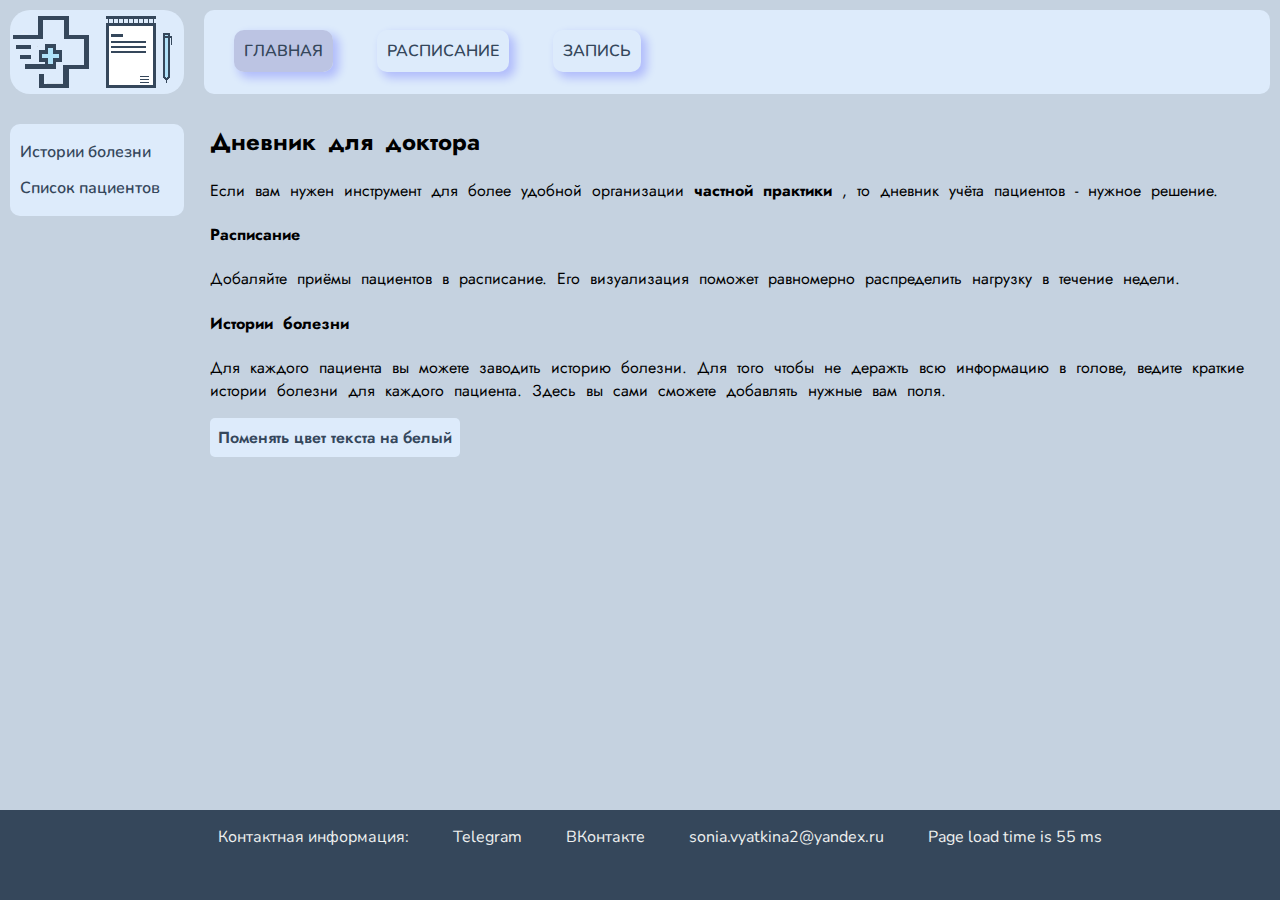
<file: index.html>
<!DOCTYPE html>

<html lang="ru">

<head>
    <meta charset="UTF-8">
    <meta name="keywords" content="дневник, журнал, врачебный, учёт, пацинетов">
    <meta name="viewport" content="width=device-width, initial-scale=1">
    <title>Дневник пациентов</title>
    <link rel="stylesheet" type="text/css" href="styles/style.css">
    <link href="https://fonts.googleapis.com/css2?family=Jost:wght@300&family=Nunito:wght@200&display=swap" rel="stylesheet">
    <script src="scripts/change_text_color.js"></script>
    <script src="scripts/page_load_time.js"></script>
    <script src="scripts/highlight_current_location.js"></script>
</head>

<body class="bodyContent">
<div class="wrapper">
    <header class="main-page">
        <img id="img" src="images/logo.png" alt="logotype" class="logo">
        <div class="dropdown">
            <button class="dropbtn">Меню</button>
            <div class="dropdown-content">
                <a href="index.html" class="header-formatted">Главная</a>
                <a href="pages/schedule.html" class="header-formatted">Расписание</a>
                <a href="pages/make_an_appointment.html" class="header-formatted">Запись</a>
            </div>
        </div>
        <div class="dropdown">
            <button class="dropbtn">Пациенты</button>
            <div class="dropdown-content">
                <a href="pages/anamnez.html" class="header-formatted">Истории болезни</a>
                <a href="pages/patient_list.html" class="header-formatted">Список пациентов</a>
            </div>
        </div>
        <nav class="main-page">
            <ul class="header-nav-main-page">
                <li class="header_nav_item">
                    <a href="index.html" class="header-formatted">Главная</a>
                </li>
                <li class="header_nav_item">
                    <a href="pages/schedule.html" class="header-formatted">Расписание</a>
                </li>
                <li class="header_nav_item">
                    <a href="pages/make_an_appointment.html" class="header-formatted">Запись</a>
                </li>
            </ul>
        </nav>
    </header>
    <main>
        <aside class="menu">
            <ul class="aside-menu-formatted">
                <li>
                    <a href="pages/anamnez.html" class="aside-menu-formatted">Истории болезни</a>
                </li>
                <li>
                    <a href="pages/patient_list.html" class="aside-menu-formatted">Список пациентов</a>
                </li>
            </ul>
        </aside>
        <div class="main-content">
            <article>
                <section>
                    <h2> Дневник для доктора</h2>
                    <p>
                    Если вам нужен инструмент для более удобной организации <strong>частной практики </strong> ,
                    то дневник учёта пациентов - нужное решение.
                    </p>
                </section>

                <section>
                    <h4>Расписание</h4>
                    <p>
                    Добаляйте приёмы пациентов в расписание.
                    Его визуализация поможет равномерно распределить нагрузку в течение недели.
                    </p>
                </section>

                <section>
                    <h4>Истории болезни</h4>
                    <p id="aligned-text">
                    Для каждого пациента вы можете заводить историю болезни.
                    Для того чтобы не деражть всю информацию в голове, ведите краткие истории болезни для каждого пациента.
                    Здесь вы сами сможете добавлять нужные вам поля. <br>
                    </p>
                    <button id='change-button' onclick=changeTextColor()>Поменять цвет текста на белый</button>
                </section>
            </article>
        </div>
    </main>
    <footer class="bottom-page">
        <ul id="footer_link_list">
            <li class="footer-item">
                <span>Контактная информация: </span>
            </li>
            <li class="footer-item">
                <a href="https://t.me/rorpo99" class="footer-formatted" target="_blank">Telegram</a>
            </li>
            <li class="footer-item">
                <a href="https://vk.com/rorpo99" class="footer-formatted" target="_blank">ВКонтакте</a>
            </li>
            <li class="footer-item">
                sonia.vyatkina2@yandex.ru
            </li>
        </ul>
    </footer>
</div>
</body>
</html>
</file>
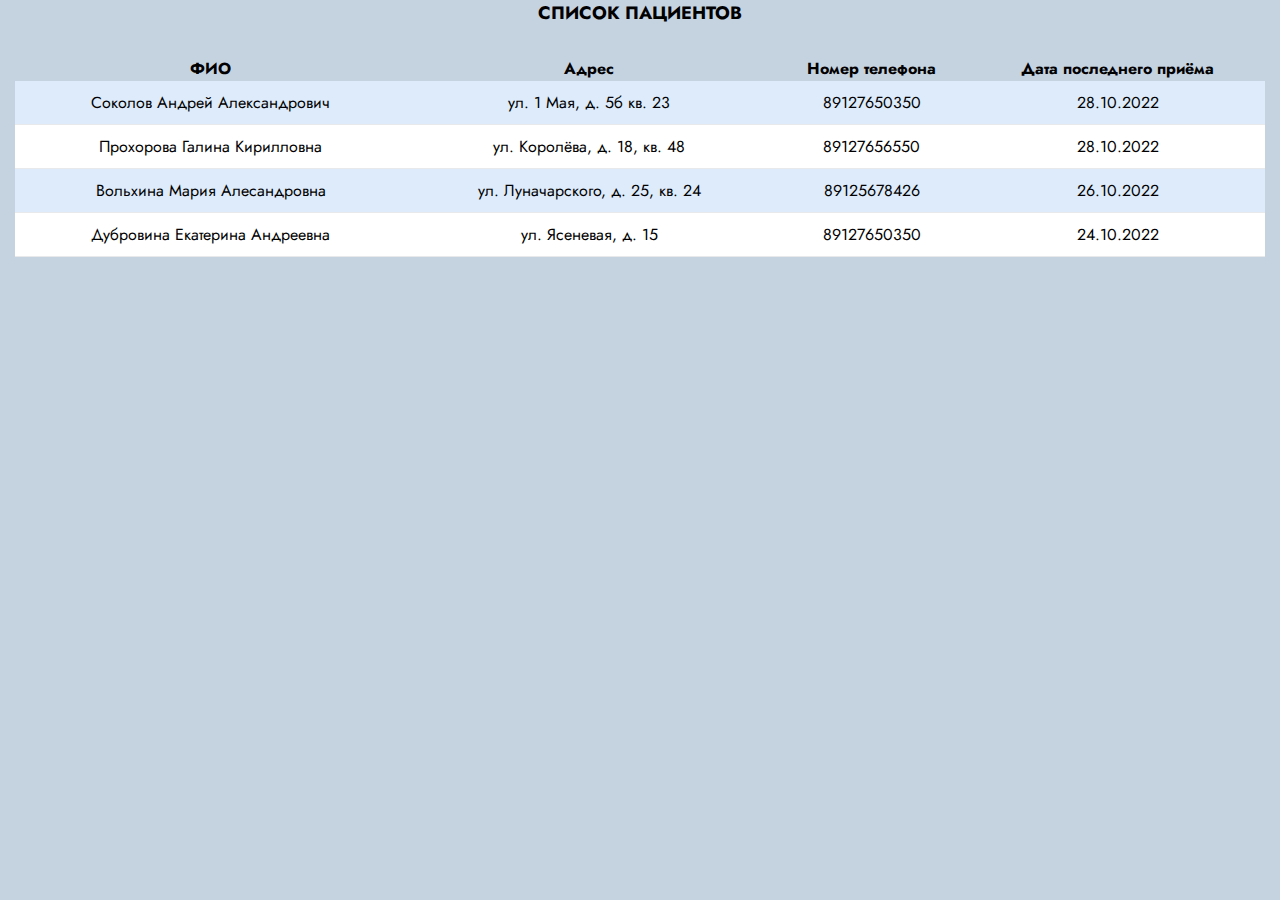
<file: patient_list.html>
<!DOCTYPE html>
<html lang="ru">
<head>
    <meta charset="UTF-8">
    <meta name="viewport" content="width=device-width, initial-scale=1">
    <title>Список пациентов</title>
    <link rel="stylesheet" type="text/css" href="styles/style.css">
    <link rel="stylesheet" type="text/css" href="styles/table_style.css">

    <link href="https://fonts.googleapis.com/css2?family=Jost:wght@300&family=Nunito:wght@200&display=swap" rel="stylesheet">
</head>

<body>
<header>

</header>
<main class="container">
    <table>
        <caption>Список пациентов</caption>
        <thead>
        <tr>
            <th>ФИО</th>
            <th>Адрес</th>
            <th>Номер телефона</th>
            <th>Дата последнего приёма</th>
        </tr>
        </thead>
        <tbody>
        <tr>
            <td data-label="ФИО">Соколов Андрей Александрович</td>
            <td data-label="Адрес">ул. 1 Мая, д. 5б кв. 23</td>
            <td data-label="Номер телефона"> 89127650350</td>
            <td data-label="Дата последнего приёма">28.10.2022</td>
        </tr>
        <tr>
            <td data-label="ФИО">Прохорова Галина Кирилловна</td>
            <td data-label="Адрес">ул. Королёва, д. 18, кв. 48</td>
            <td data-label="Номер телефона">89127656550</td>
            <td data-label="Дата последнего приёма">28.10.2022</td>
        </tr>
        <tr>
            <td data-label="ФИО">Вольхина Мария Алесандровна</td>
            <td data-label="Адрес">ул. Луначарского, д. 25, кв. 24</td>
            <td data-label="Номер телефона">89125678426</td>
            <td data-label="Дата последнего приёма">26.10.2022</td>
        </tr>
        <tr>
            <td data-label="ФИО">Дубровина Екатерина Андреевна</td>
            <td data-label="Адрес">ул. Ясеневая, д. 15</td>
            <td data-label="Номер телефона">89127650350</td>
            <td data-label="Дата последнего приёма">24.10.2022</td>
        </tr>
        </tbody>
    </table>
</main>
</body>
</html>
</file>
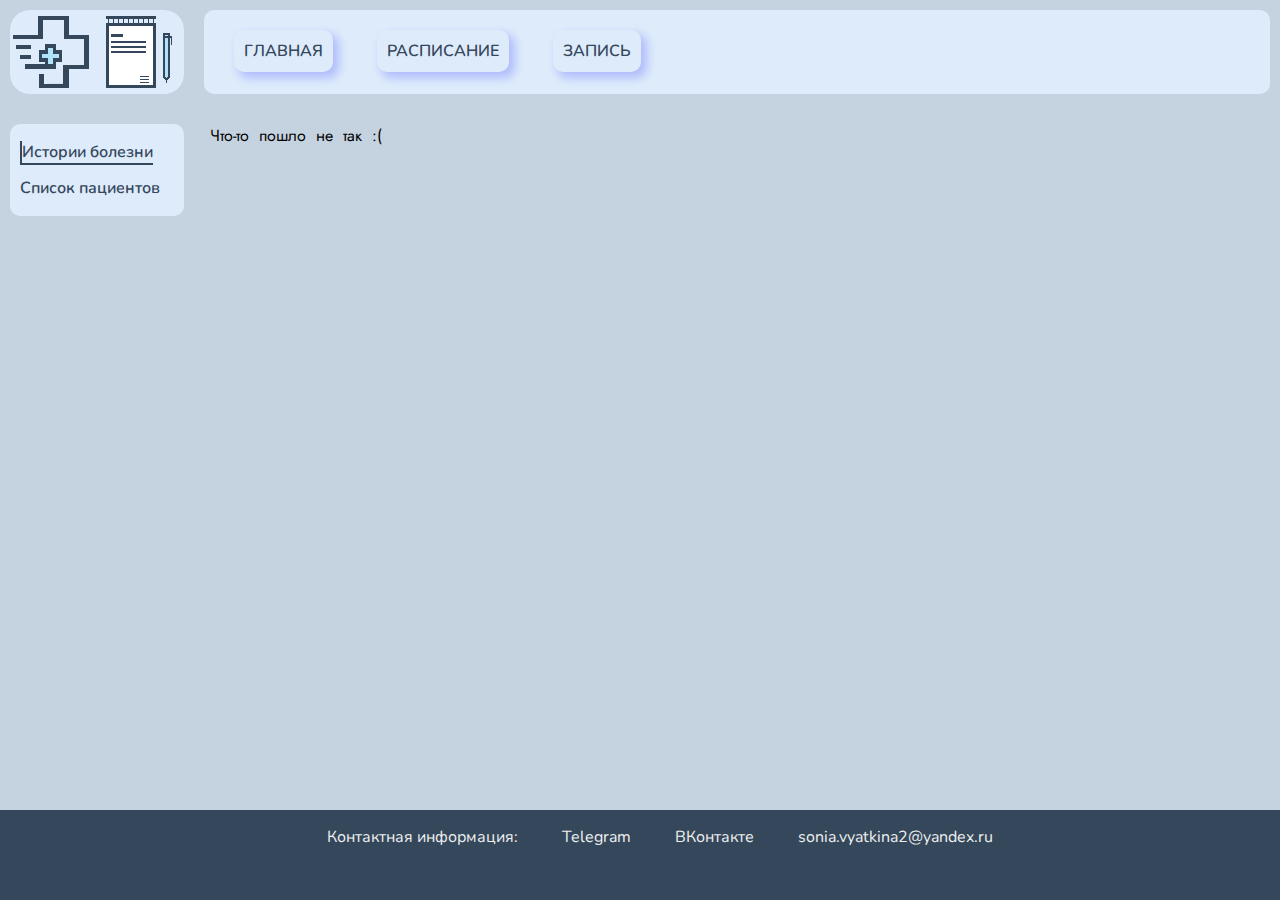
<file: pages/anamnez.html>
<!DOCTYPE html>

<html lang="ru">

<head>
  <meta charset="UTF-8">
  <meta name="keywords" content="дневник, журнал, врачебный, учёт, пацинетов">
  <meta name="viewport" content="width=device-width, initial-scale=1">
  <title>Дневник пациентов</title>
  <link rel="stylesheet" type="text/css" href="../styles/style.css">
  <link rel="stylesheet" type="text/css" href="../styles/anamnez.css">
  <link href="https://fonts.googleapis.com/css2?family=Jost:wght@300&family=Nunito:wght@200&display=swap" rel="stylesheet">
  <script src="../scripts/change_text_color.js"></script>
  <script src="../scripts/highlight_current_location.js"></script>

</head>

<body>
<div class="wrapper">
  <header class="main-page">
    <img id="img" src="../images/logo.png" alt="logotype" class="logo">
    <div class="dropdown">
      <button class="dropbtn">Меню</button>
      <div class="dropdown-content">
        <a href="../index.html" class="header-formatted">Главная</a>
        <a href="schedule.html" class="header-formatted">Расписание</a>
        <a href="make_an_appointment.html" class="header-formatted">Запись</a>
      </div>
    </div>
    <div class="dropdown">
      <button class="dropbtn">Пациенты</button>
      <div class="dropdown-content">
        <a href="anamnez.html" class="header-formatted">Истории болезни</a>
        <a href="patient_list.html" class="header-formatted">Список пациентов</a>
      </div>
    </div>
    <nav class="main-page">
      <ul class="header-nav-main-page">
        <li class="header_nav_item">
          <a href="../index.html" class="header-formatted">Главная</a>
        </li>
        <li class="header_nav_item">
          <a href="schedule.html" class="header-formatted">Расписание</a>
        </li>
        <li class="header_nav_item">
          <a href="make_an_appointment.html" class="header-formatted">Запись</a>
        </li>
      </ul>
    </nav>
  </header>
  <main>
    <aside class="menu">
      <ul class="aside-menu-formatted">
        <li>
          <a href="anamnez.html" class="aside-menu-formatted">Истории болезни</a>
        </li>
        <li>
          <a href="patient_list.html" class="aside-menu-formatted">Список пациентов</a>
        </li>
      </ul>
    </aside>
    <div class="main-content">
        <div id="anamnez-list">
          <template id="posts">
            <div class="post-container">
              <div id="user-and-title-container">
                <span class="post-user">${item.id}</span>
                <span class="post-title">${item.title}</span>
              </div>
              <p class="post-body">${item.body}</p>
            </div>
          </template>
        </div>
    </div>
  </main>
  <footer class="bottom-page">
    <ul>
      <li class="footer-item">
        <span>Контактная информация: </span>
      </li>
      <li class="footer-item">
        <a href="https://t.me/rorpo99" class="footer-formatted" target="_blank">Telegram</a>
      </li>
      <li class="footer-item">
        <a href="https://vk.com/rorpo99" class="footer-formatted" target="_blank">ВКонтакте</a>
      </li>
      <li class="footer-item">
        sonia.vyatkina2@yandex.ru
      </li>
    </ul>
    <script src="../scripts/anamnez.js"></script>
  </footer>
</div>
</body>
</html>
</file>
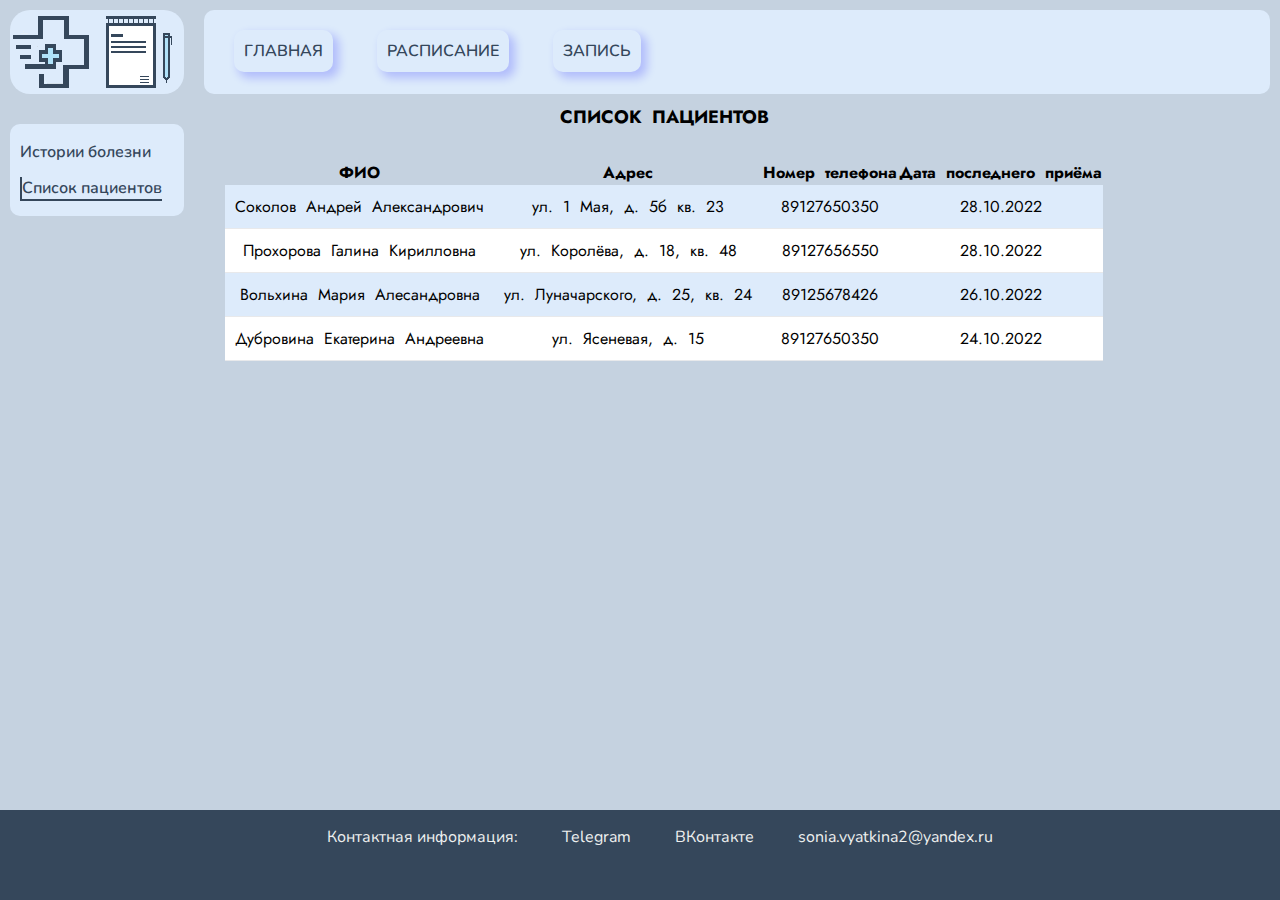
<file: pages/patient_list.html>
<!DOCTYPE html>
<html lang="ru">
<head>
    <meta charset="UTF-8">
    <meta name="viewport" content="width=device-width, initial-scale=1">
    <title>Список пациентов</title>
    <link rel="stylesheet" type="text/css" href="../styles/style.css">
    <link rel="stylesheet" type="text/css" href="../styles/table_style.css">
    <link href="https://fonts.googleapis.com/css2?family=Jost:wght@300&family=Nunito:wght@200&display=swap" rel="stylesheet">
    <script src="../scripts/change_text_color.js"></script>
    <script src="../scripts/highlight_current_location.js"></script>
</head>

<body class="bodyContent">
<div class="wrapper">
    <header class="main-page">
        <img id="img" src="../images/logo.png" alt="logotype" class="logo">
        <div class="dropdown">
            <button class="dropbtn">Меню</button>
            <div class="dropdown-content">
                <a href="../index.html" class="header-formatted">Главная</a>
                <a href="schedule.html" class="header-formatted">Расписание</a>
                <a href="make_an_appointment.html" class="header-formatted">Запись</a>
            </div>
        </div>
        <div class="dropdown">
            <button class="dropbtn">Пациенты</button>
            <div class="dropdown-content">
                <a href="anamnez.html" class="header-formatted">Истории болезни</a>
                <a href="patient_list.html" class="header-formatted">Список пациентов</a>
            </div>
        </div>
        <nav class="main-page">
            <ul class="header-nav-main-page">
                <li class="header_nav_item">
                    <a href="../index.html" class="header-formatted">Главная</a>
                </li>
                <li class="header_nav_item">
                    <a href="schedule.html" class="header-formatted">Расписание</a>
                </li>
                <li class="header_nav_item">
                    <a href="make_an_appointment.html" class="header-formatted">Запись</a>
                </li>
            </ul>
        </nav>
    </header>
    <main>
        <aside class="menu">
            <ul class="aside-menu-formatted">
                <li>
                    <a href="anamnez.html" class="aside-menu-formatted">Истории болезни</a>
                </li>
                <li>
                    <a href="patient_list.html" class="aside-menu-formatted">Список пациентов</a>
                </li>
            </ul>
        </aside>
        <div class="main-content">
            <div class="container">
                <table>
                    <caption>Список пациентов</caption>
                    <thead>
                    <tr>
                        <th>ФИО</th>
                        <th>Адрес</th>
                        <th>Номер телефона</th>
                        <th>Дата последнего приёма</th>
                    </tr>
                    </thead>
                    <tbody>
                    <tr>
                        <td data-label="ФИО">Соколов Андрей Александрович</td>
                        <td data-label="Адрес">ул. 1 Мая, д. 5б кв. 23</td>
                        <td data-label="Номер телефона"> 89127650350</td>
                        <td data-label="Дата последнего приёма">28.10.2022</td>
                    </tr>
                    <tr>
                        <td data-label="ФИО">Прохорова Галина Кирилловна</td>
                        <td data-label="Адрес">ул. Королёва, д. 18, кв. 48</td>
                        <td data-label="Номер телефона">89127656550</td>
                        <td data-label="Дата последнего приёма">28.10.2022</td>
                    </tr>
                    <tr>
                        <td data-label="ФИО">Вольхина Мария Алесандровна</td>
                        <td data-label="Адрес">ул. Луначарского, д. 25, кв. 24</td>
                        <td data-label="Номер телефона">89125678426</td>
                        <td data-label="Дата последнего приёма">26.10.2022</td>
                    </tr>
                    <tr>
                        <td data-label="ФИО">Дубровина Екатерина Андреевна</td>
                        <td data-label="Адрес">ул. Ясеневая, д. 15</td>
                        <td data-label="Номер телефона">89127650350</td>
                        <td data-label="Дата последнего приёма">24.10.2022</td>
                    </tr>
                    </tbody>
                </table>
            </div>
        </div>
    </main>
    <footer class="bottom-page">
        <ul>
            <li class="footer-item">
                <span>Контактная информация: </span>
            </li>
            <li class="footer-item">
                <a href="https://t.me/rorpo99" class="footer-formatted" target="_blank">Telegram</a>
            </li>
            <li class="footer-item">
                <a href="https://vk.com/rorpo99" class="footer-formatted" target="_blank">ВКонтакте</a>
            </li>
            <li class="footer-item">
                sonia.vyatkina2@yandex.ru
            </li>
        </ul>
    </footer>
</div>
</body>
</html>
</file>
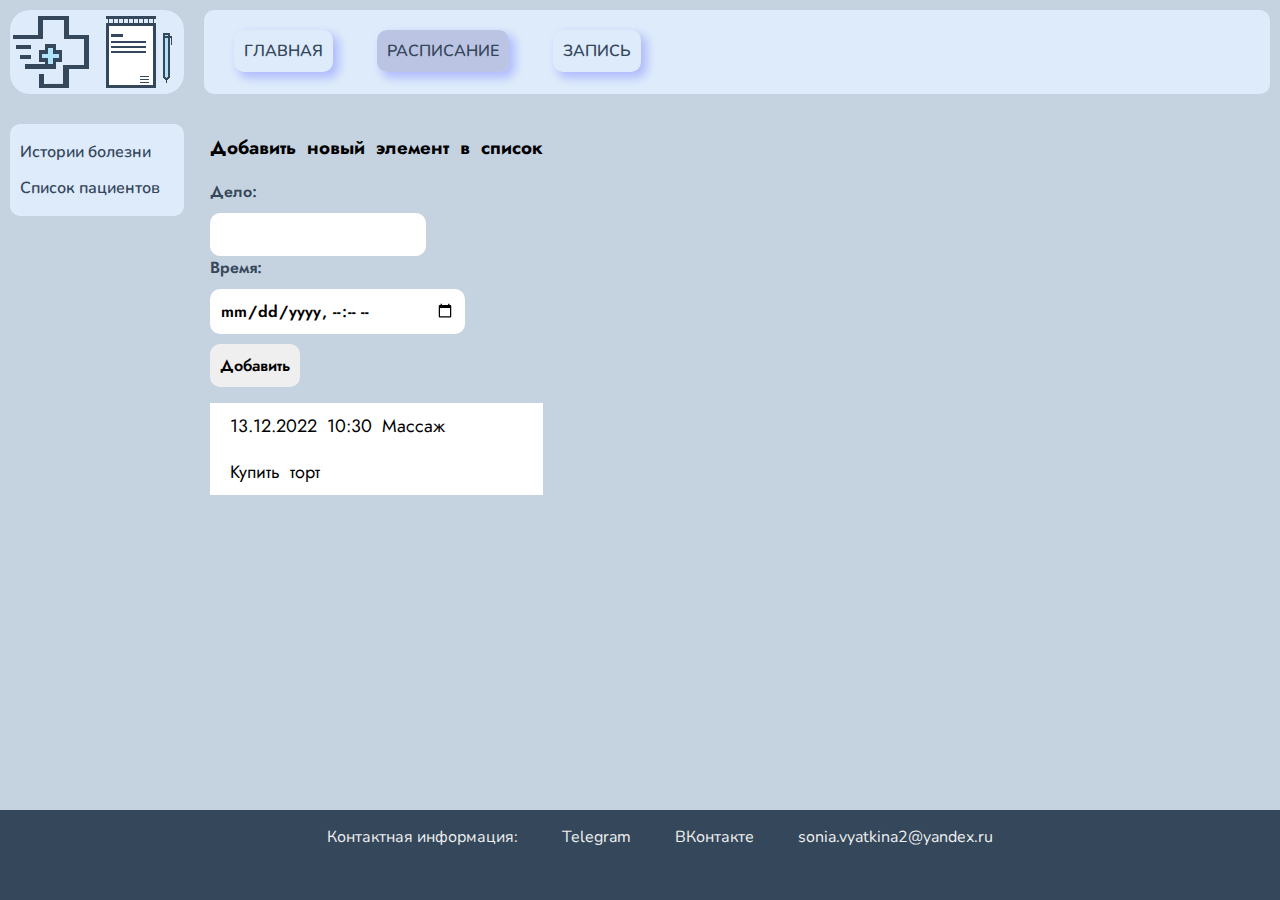
<file: pages/schedule.html>
<!DOCTYPE html>

<html lang="ru">

<head>
  <meta charset="UTF-8">
  <meta name="keywords" content="дневник, журнал, врачебный, учёт, пацинетов">
  <meta name="viewport" content="width=device-width, initial-scale=1">
  <title>Дневник пациентов</title>
  <link rel="stylesheet" type="text/css" href="../styles/style.css">
  <link rel="stylesheet" type="text/css" href="../styles/schedule_style.css">
  <link href="https://fonts.googleapis.com/css2?family=Jost:wght@300&family=Nunito:wght@200&display=swap" rel="stylesheet">
  <script src="https://code.jquery.com/jquery-1.9.1.js"></script>
  <script src="../scripts/change_text_color.js"></script>
  <script src="../scripts/highlight_current_location.js"></script>
  <script src="../scripts/schedule.js"></script>
</head>

<body>
<div class="wrapper">
  <header class="main-page">
    <img id="img" src="../images/logo.png" alt="logotype" class="logo">
    <div class="dropdown">
      <button class="dropbtn">Меню</button>
      <div class="dropdown-content">
        <a href="../index.html" class="header-formatted">Главная</a>
        <a href="schedule.html" class="header-formatted">Расписание</a>
        <a href="make_an_appointment.html" class="header-formatted">Запись</a>
      </div>
    </div>
    <div class="dropdown">
      <button class="dropbtn">Пациенты</button>
      <div class="dropdown-content">
        <a href="anamnez.html" class="header-formatted">Истории болезни</a>
        <a href="patient_list.html" class="header-formatted">Список пациентов</a>
      </div>
    </div>
    <nav class="main-page">
      <ul class="header-nav-main-page">
        <li class="header_nav_item">
          <a href="../index.html" class="header-formatted">Главная</a>
        </li>
        <li class="header_nav_item">
          <a href="schedule.html" class="header-formatted">Расписание</a>
        </li>
        <li class="header_nav_item">
          <a href="make_an_appointment.html" class="header-formatted">Запись</a>
        </li>
      </ul>
    </nav>
  </header>
  <main>
    <aside class="menu">
      <ul class="aside-menu-formatted">
        <li>
          <a href="anamnez.html" class="aside-menu-formatted">Истории болезни</a>
        </li>
        <li>
          <a href="patient_list.html" class="aside-menu-formatted">Список пациентов</a>
        </li>
      </ul>
    </aside>
    <div class="main-content">

      <form onsubmit="return false;">
        <h3>Добавить новый элемент в список</h3>
        <label for="task">Дело:</label><br>
        <input type="text" id="task" name="task" value=""><br>
        <label for="task_time">Время:</label><br>
        <input type="datetime-local" id="task_time" name="task" value=""><br>
        <input type="submit" value="Добавить">
      </form>

      <div>
        <ul id="result_todo_list">
          <li>13.12.2022 10:30 Массаж</li>
          <li>Купить торт</li>
        </ul>
      </div>

    </div>
  </main>
  <footer class="bottom-page">
    <ul>
      <li class="footer-item">
        <span>Контактная информация: </span>
      </li>
      <li class="footer-item">
        <a href="https://t.me/rorpo99" class="footer-formatted" target="_blank">Telegram</a>
      </li>
      <li class="footer-item">
        <a href="https://vk.com/rorpo99" class="footer-formatted" target="_blank">ВКонтакте</a>
      </li>
      <li class="footer-item">
        sonia.vyatkina2@yandex.ru
      </li>
    </ul>
  </footer>
</div>
</body>
</html>
</file>
<file: styles/style.css>
html, body {
    height: 100%;
    margin: 0;
    background-color: #C5D2E0;
}

main {
    display: flex;
    flex: 1 0 auto;
}

.main-content {
    font-family: 'Jost', sans-serif;
    word-spacing: 5px;
    font-weight: 400;
    margin-left: 210px;
    text-align: left;
}

.wrapper {
    display: flex;
    flex-direction: column;
    height: 100%;
}

a.header-formatted{
    color: #35475B;
    text-decoration: none;
    padding: 10px;
    border-radius: 10px;
    font-family: 'Nunito', sans-serif;
    font-weight: 600;
    box-shadow: 5px 5px 10px 1px rgba(0, 0, 255, .2);
}

.active-nav {
    background-color: #BCC4E3;
}

a.active-aside {
    border-left: 2px solid #35475B;
    border-bottom: 2px solid #35475B;
    #background-color: #BCC4E3;
}

a.footer-formatted {
    text-decoration: none;
    color: #EEF0EF;
}

a.aside-menu-formatted{
    color: #35475B;
    text-decoration: none;
    font-family: 'Nunito', sans-serif;
    line-height: 36px;
    font-size: medium;
    font-weight: 600;
}

a:hover {
    color: #FFFFFF;
}

aside.menu {
    padding: 10px;
    padding-left: 0;
    width: 174px;
    float: left;
    margin: 10px;
    flex-shrink: 0;
    position: fixed;
}

blockquote.right-sided {
    padding: 10px;
    width: 300px;
    float: right;
    font-family: 'Jost', sans-serif;
}

#change-button {
    background-color: #DDEBFB;
    color: #35475B;
    padding: 8px;
    font-size: 16px;
    font-family: 'Jost', sans-serif;
    font-weight: 600;
    border: none;
    border-radius: 5px;
}

#change-button:hover {
    color: #FFFFFF;
    background-color: #35475B;
}

footer.bottom-page {
    width:100%;
    height: 90px;
    background-color: #35475B;
    color: #EEF0EF;
    display: flex;
    flex: 0 0 auto;
    justify-content: center;
    font-family: 'Nunito', sans-serif;
}

header.main-page {
    display: flex;
    align-items: center;
    flex: 0 0 auto;
    position: sticky;
    top: 0;
}

img.logo {
    border-radius: 20px;
    margin: 10px;
}

li.header_nav_item{
    display: inline;
    text-transform: uppercase;
    text-decoration: none;
    padding: 10px 20px;
    color: #35475B;
}

li.footer-item {
    display: inline;
    padding: 20px;
}

nav.main-page {
    background-color: #DDEBFB;
    width: 100%;
    height: 84px;
    margin: 10px;
    border-radius: 10px;
}

ul.aside-menu-formatted {
    list-style-type: none;
    padding: 10px;
    margin-top: 0;
    background-color: #DDEBFB;
    border-radius: 10px;
}

ul.header-nav-main-page {
    margin: 30px 10px;
    padding: 0;
}

.white-theme {
    color: #ffffff;
}

.dropbtn {
    background-color: #DDEBFB;
    color: #35475B;
    padding: 16px;
    font-size: 16px;
    font-family: 'Jost', sans-serif;
    font-weight: bold;
    text-transform: uppercase;
    border: none;
    border-radius: 20px;
    display: none;
    height: 84px;
    width: auto;
}

.dropdown {
    position: relative;
    display: inline-block;
}

.dropdown-content {
    display: none;
    position: absolute;
    background-color: #f1f1f1;
    min-width: 160px;
    z-index: 1;
}

.dropdown-content a {
    color: #35475B;
    padding: 12px 16px;
    text-decoration: none;
    display: block;
    border-radius: 0;
    box-shadow: none;
}

.dropdown-content a:hover {
    background-color: #ddd;
}

.dropdown:hover .dropdown-content {
    display: block;
}

.dropdown:hover .dropbtn {
    background-color: #BCC4E3;
}

@media screen and (max-width: 730px) {

    nav.main-page {
        display: none;
    }

    aside.menu {
        display: none;
    }

    .main-content {
        margin-left: 10px;
        margin-top: 80px;
    }

    .dropbtn {
        display: block;
    }

    .dropdown {
        margin: 10px;
    }

    header.main-page {
        position: fixed;
    }
}
</file>
<file: styles/table_style.css>
table {
    width: 100%;
    border: 0;
    border-collapse: collapse;
    font-family: 'Jost', sans-serif;
}
main {
    width: 100%;
    display: flex;
    flex: 1 0 auto;
}
caption {
    text-transform: uppercase;
    font-size: large;
    font-weight: bold;
    margin-bottom: 30px;
}

table thead {
    font-weight: bold;
    text-align: center;
}

table td {
    padding: 10px;
    border-bottom: 1px solid #e8e9eb;
    text-align: center;
}

tbody tr:nth-child(odd) {
    background-color: #DDEBFB;
}

tbody tr:nth-child(even) {
    background-color: #FFFFFF;
}

.container {
    min-width: 320px;
    max-width: 100%;
    padding: 0 15px;
    box-sizing: border-box;
}

@media screen and (max-width: 700px) {

    .container table thead {
        display: none;
    }

    .container table tr {
        display: block;
        margin-bottom: 20px;
    }

    .container table td {
        display: flex;
        justify-content: space-between;
    }

    .container table td::before {
        content: attr(data-label);
        font-weight: bold;
        margin-right: 20px;
    }
}
</file>
<file: styles/anamnez.css>
.preloader {
    width: 300px;
    height: 300px;
}
.post-user {
    background-color: #35475B;
    color: #ffffff;
    padding: 10px;
    margin: 0;
}

.post-title {
    background-color: #DDEBFB;
    padding: 10px;
}
.post-body {
    background-color: #ffffff;
    padding: 10px;
    margin: 0;
}

.post-container {
    margin-bottom: 40px;
}

#anamnez-list {
    margin-top: 20px;
}

#user-and-title-container {
    display: flex;
}
</file>
<file: styles/schedule_style.css>
form {
    margin-top: 30px;
}

label {
    font-weight: 600;
    font-size: medium;
    color: #35475B;
}

input {
    margin-top: 10px;
    border: none;
    border-radius: 10px;
    padding: 10px;
    font-size: 16px;
    font-family: 'Jost', sans-serif;
    font-weight: 600;
}

#result_todo_list {
    padding-left: 0;
}
#result_todo_list > li {
    list-style-type: none;
    cursor: pointer;
    position: relative;
    padding: 10px 20px;
    background: #FFFFFF;
    font-size: 18px;
    transition: 0.2s;


    /*-webkit-user-select: none;*/
    /*-moz-user-select: none;*/
    /*-ms-user-select: none;*/
    /*user-select: none;*/
}

#result_todo_list > li:hover {
    background-color: #ddd;
}

.checked {
    background: #888;
    text-decoration: line-through;
}
</file>
